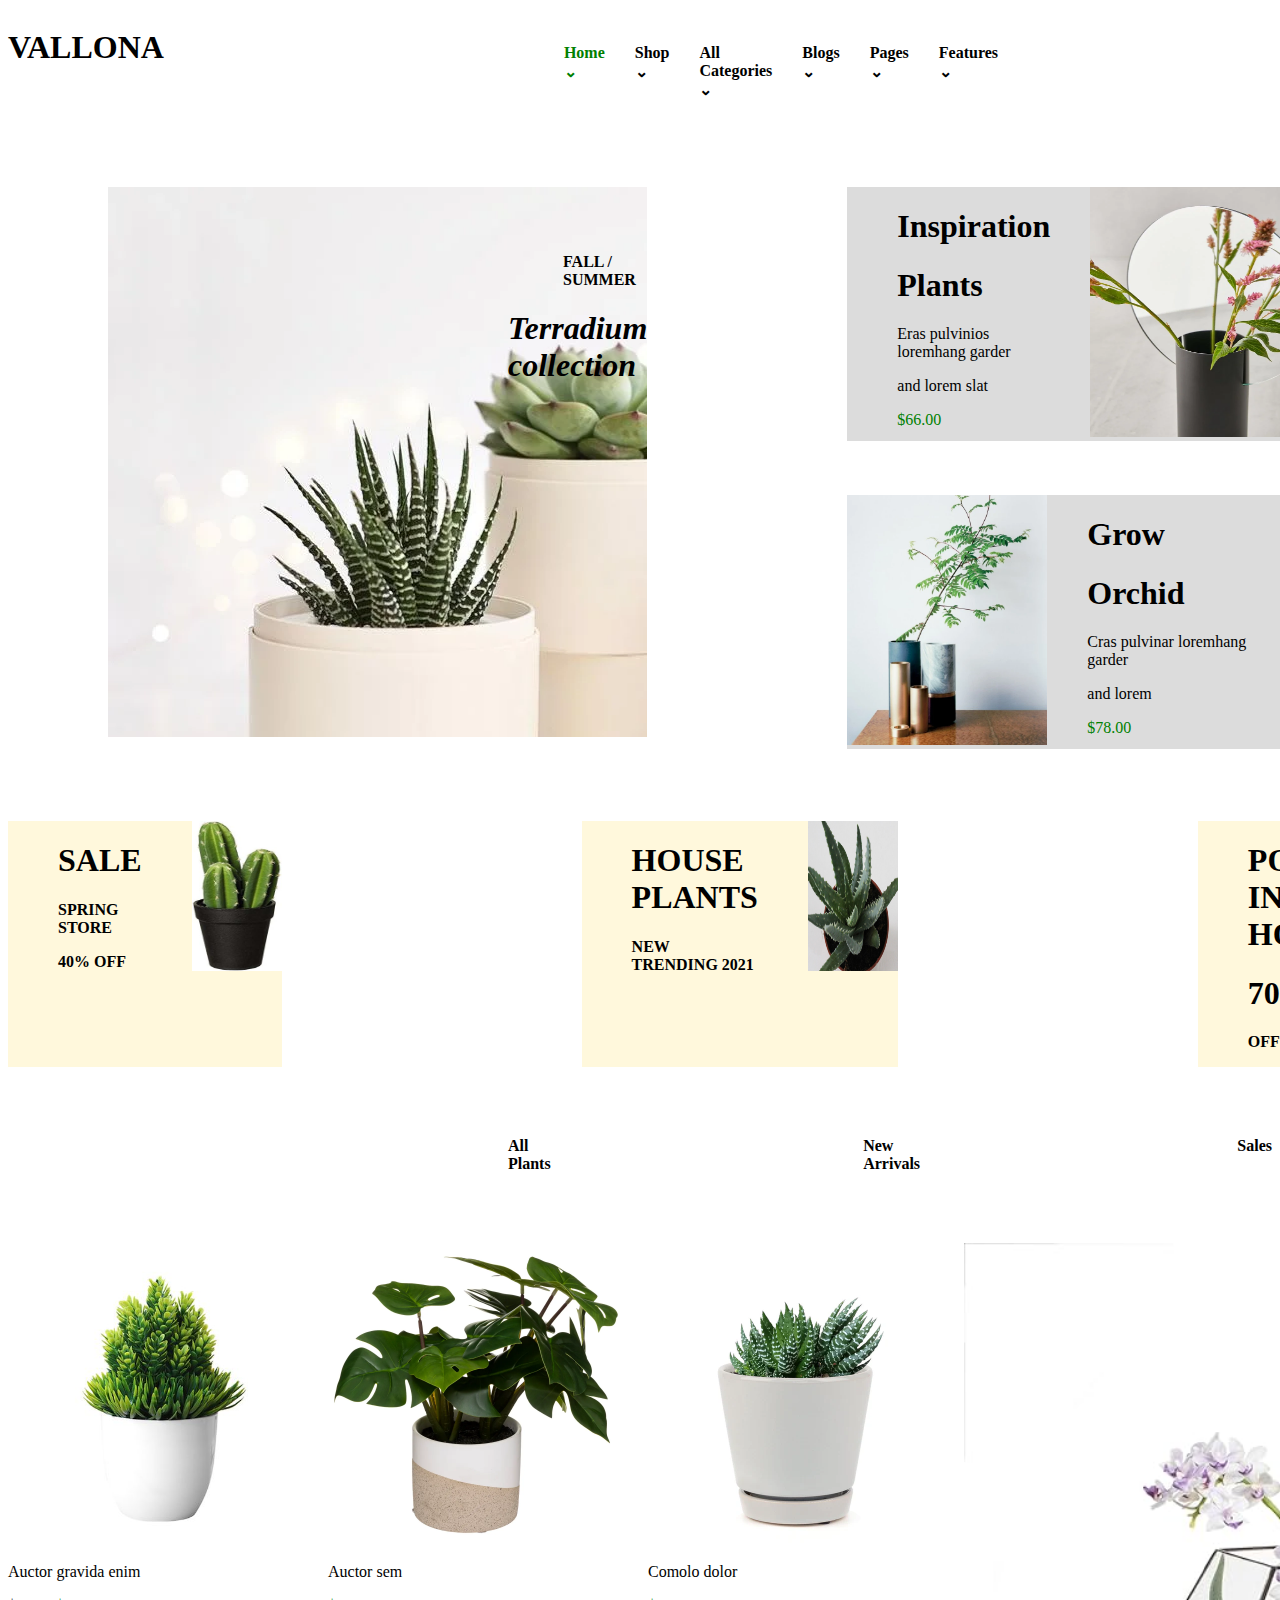
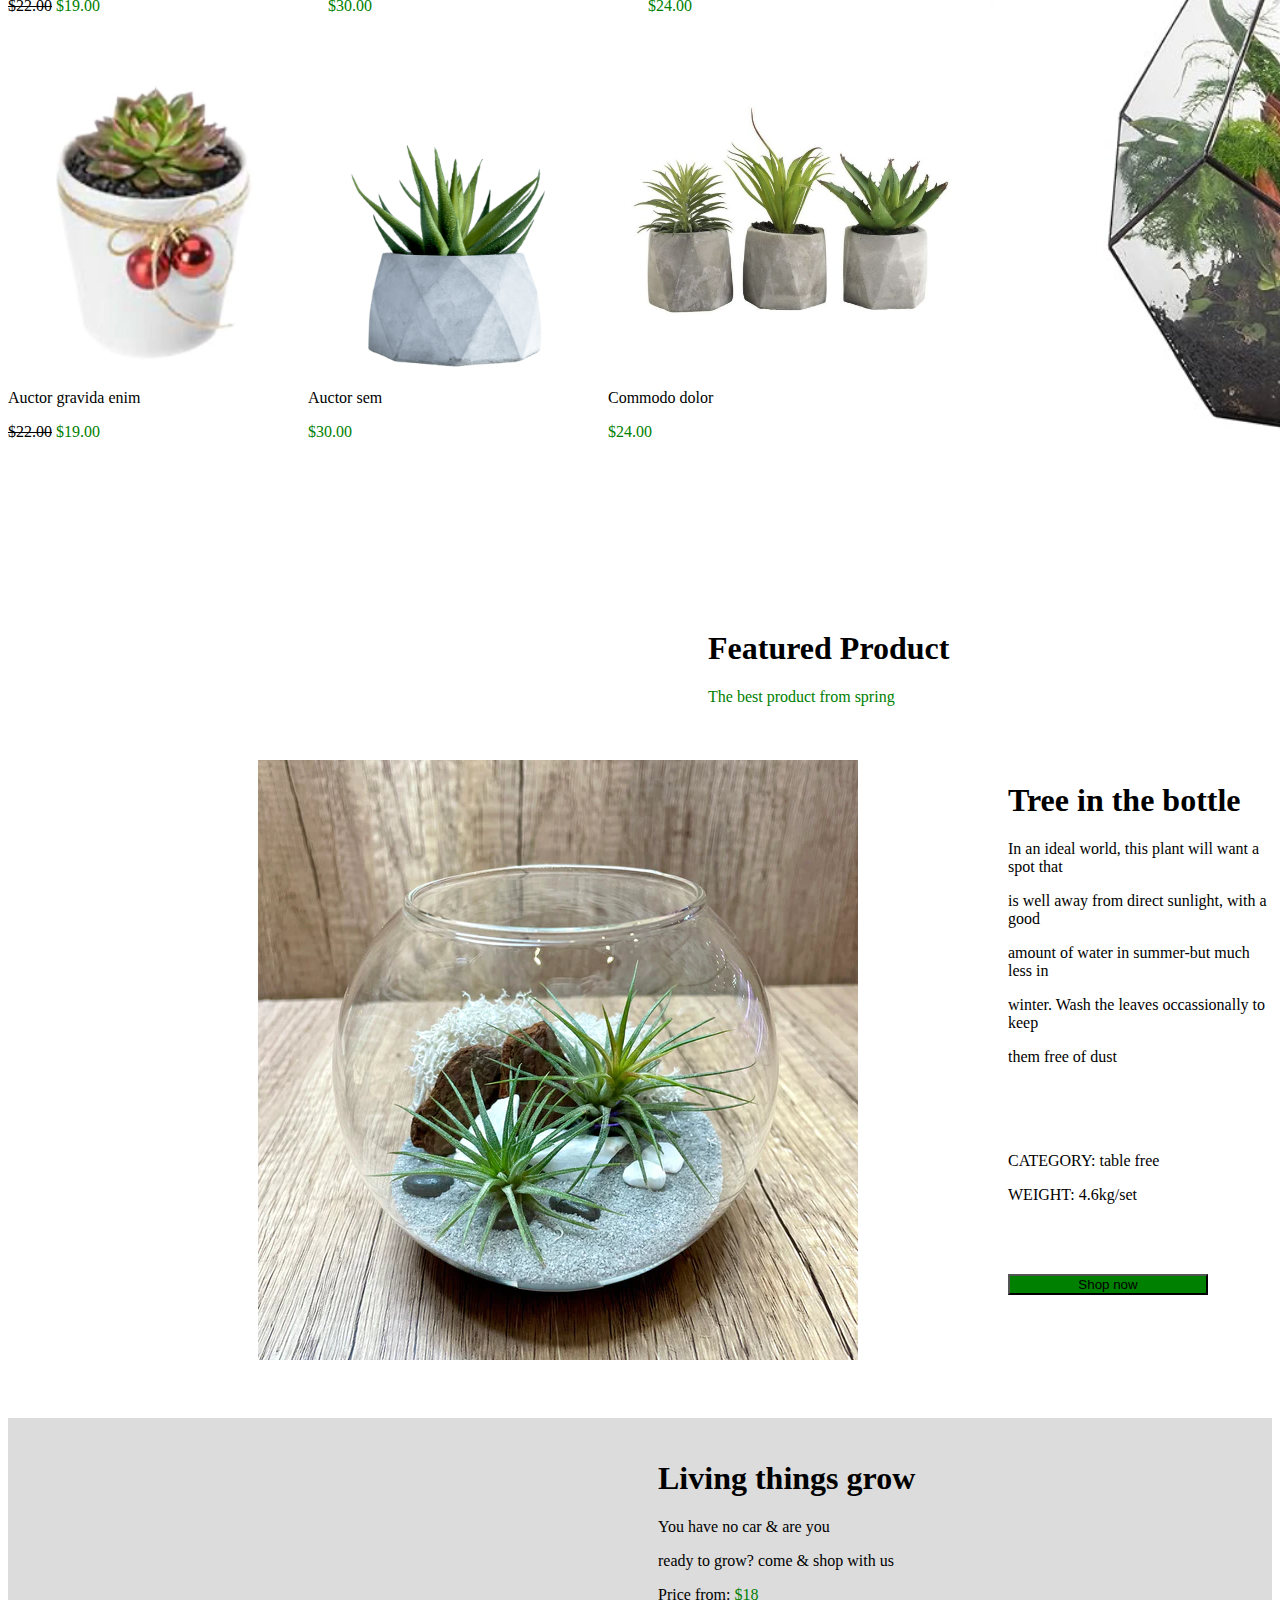
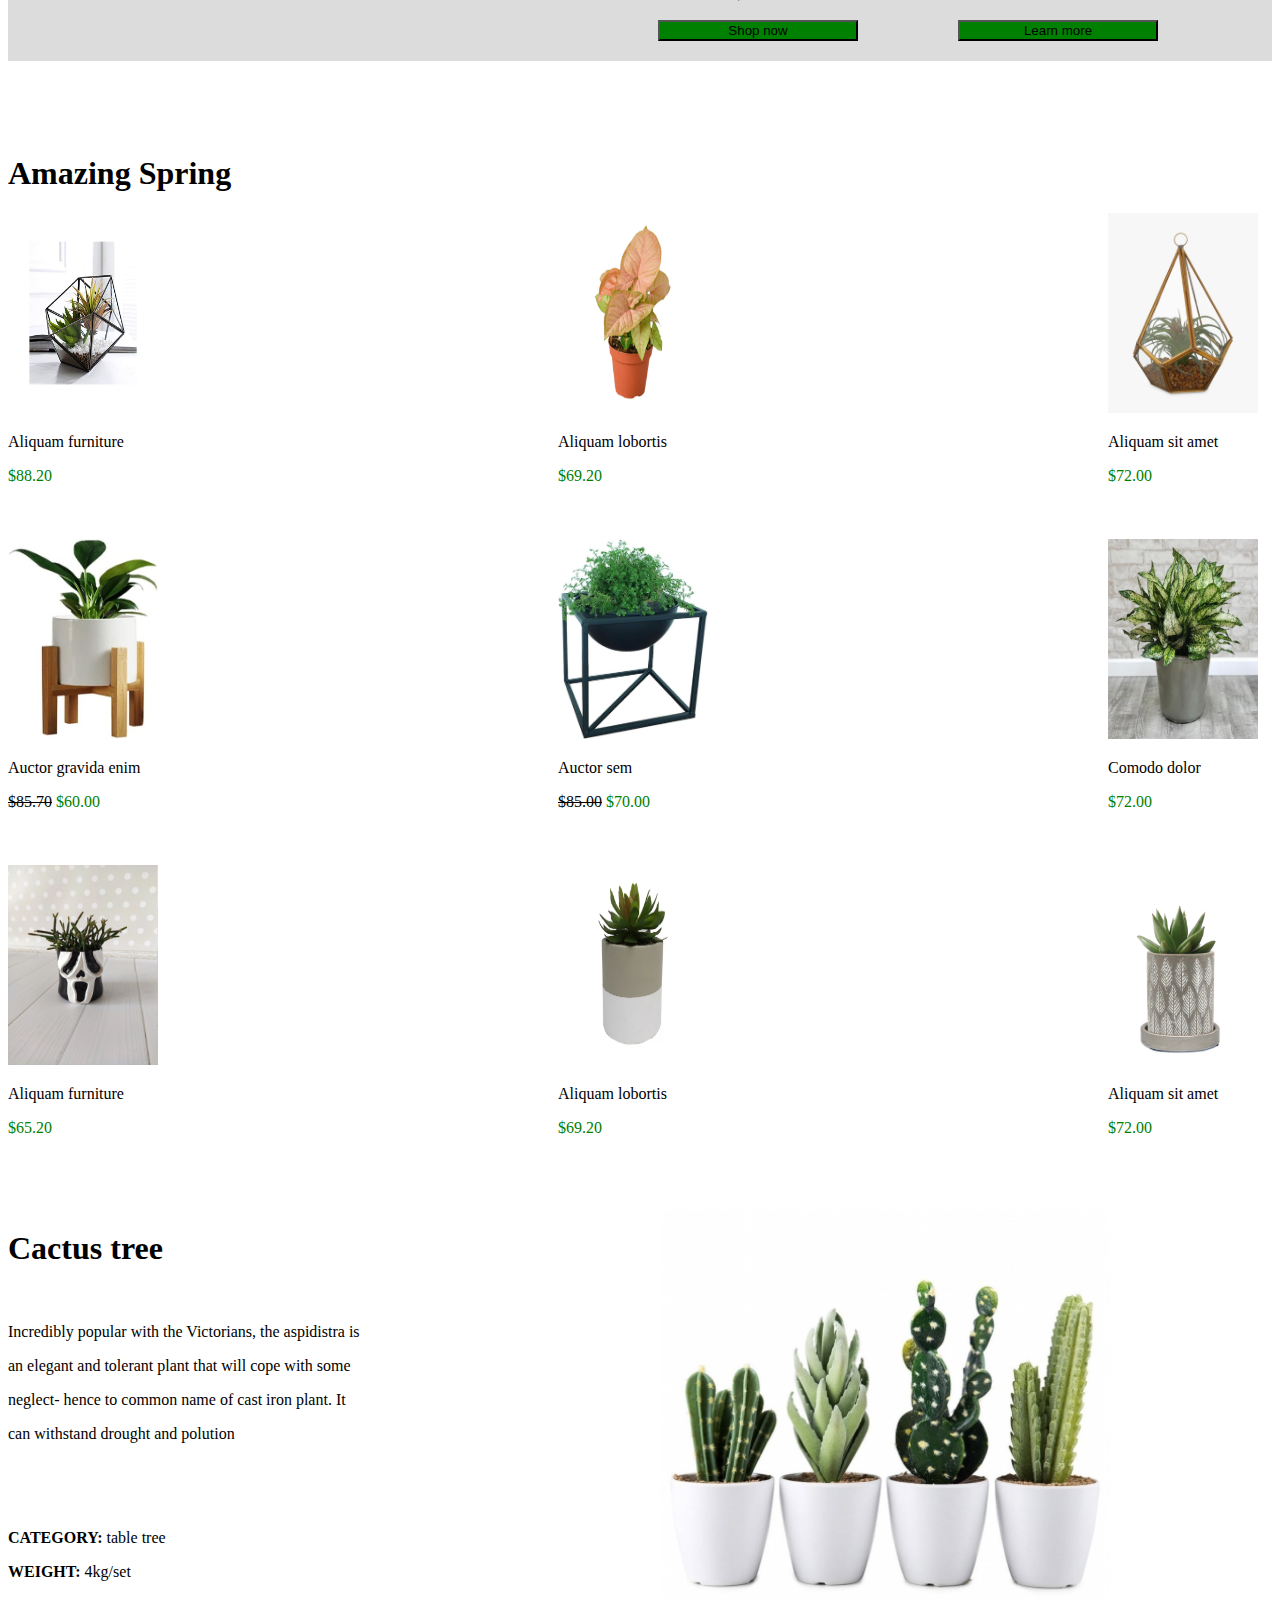
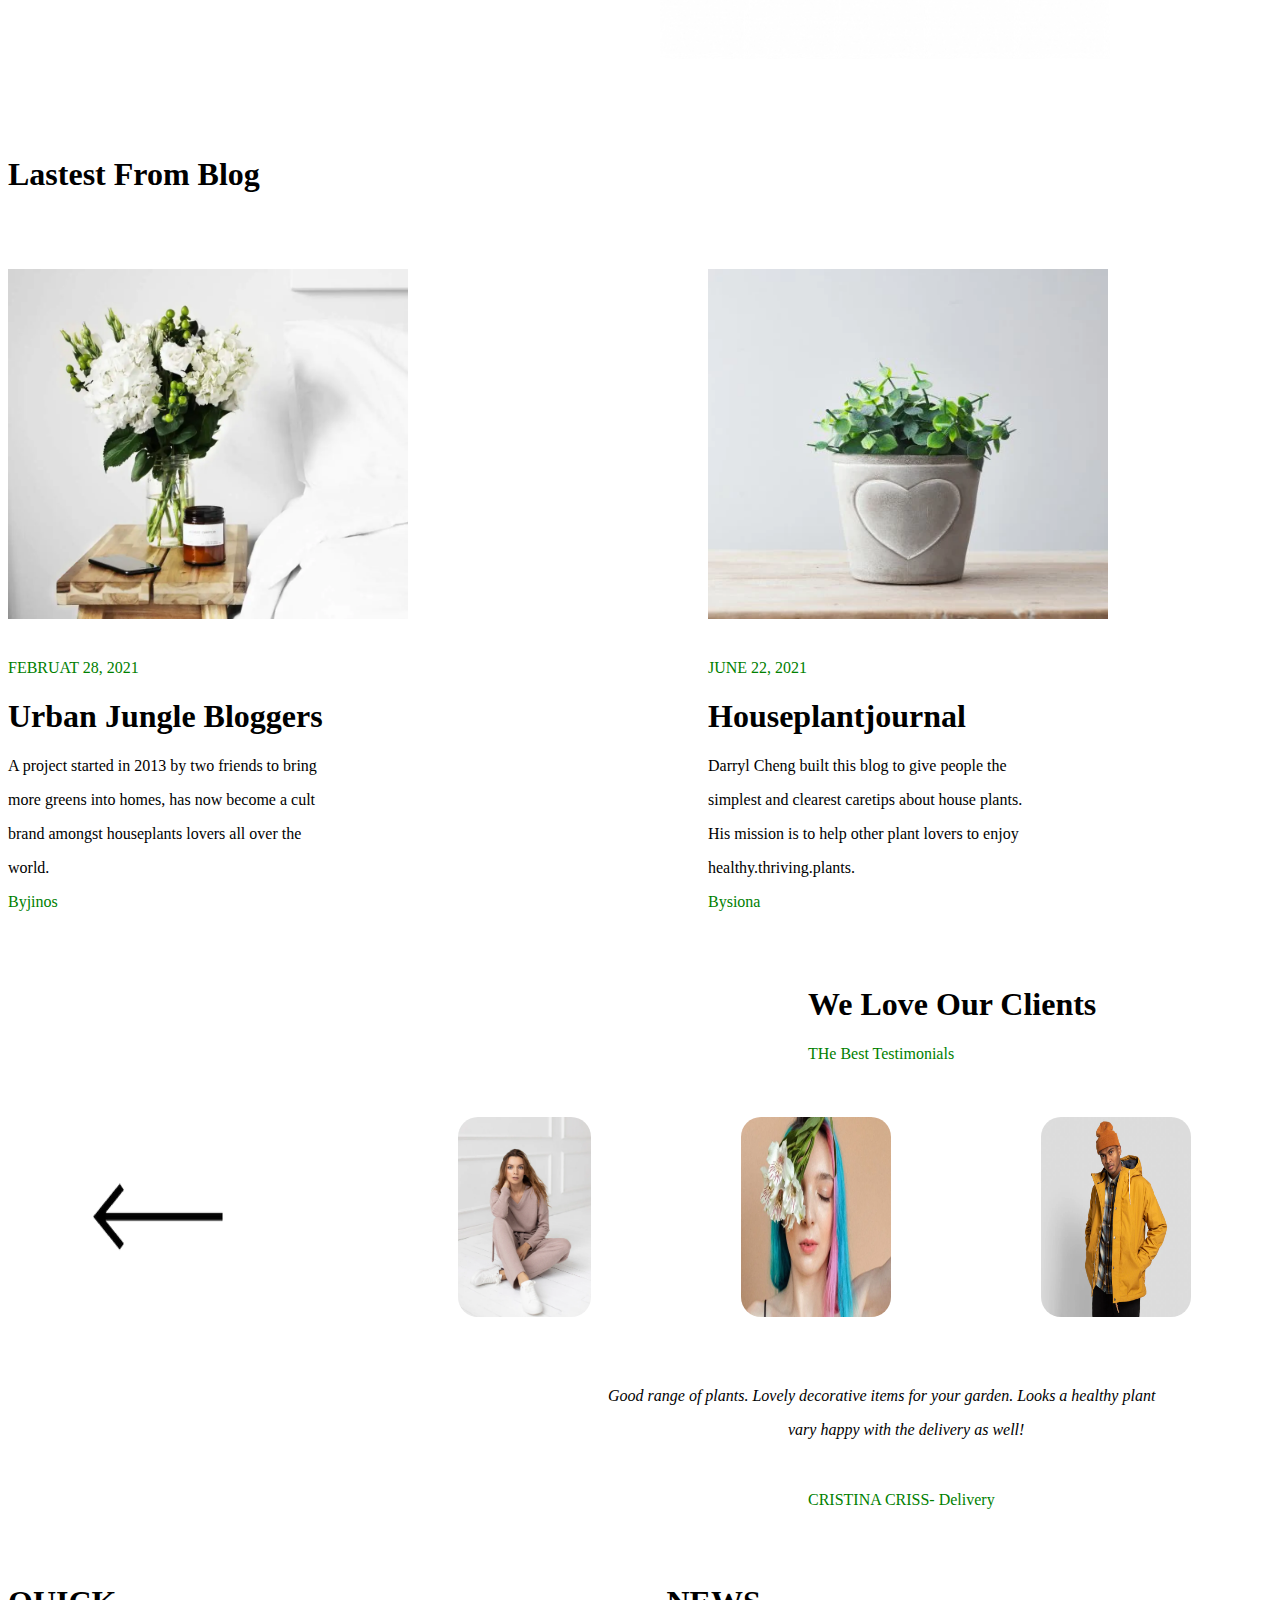
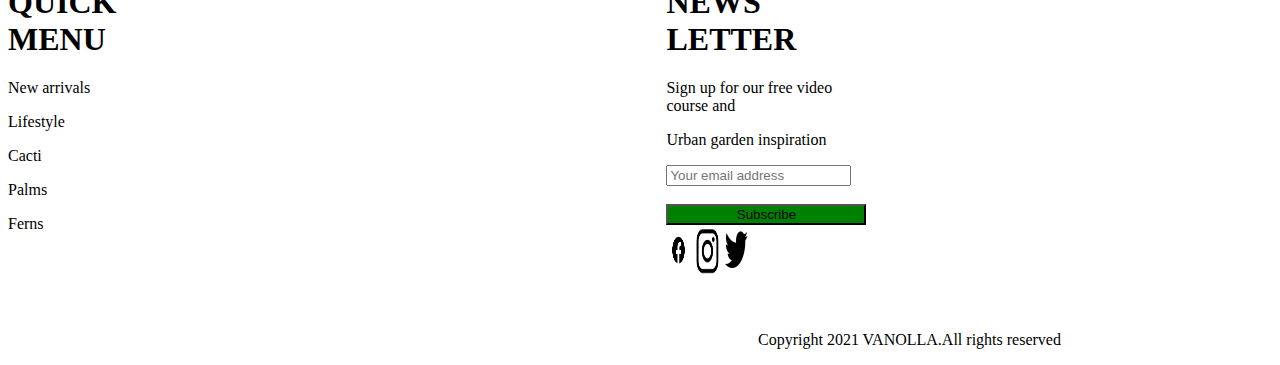
<file: index.html>
<!DOCTYPE html>
<html lang="en">
<head>
    <meta charset="UTF-8">
    <meta name="viewport" content="width=device-width, initial-scale=1.0">
    <title>Greenery website</title>
    <link rel="stylesheet" href="style.css">
</head>
<body>
    <div id="navbar">

        <div id="nav1">
        <h1>VALLONA</h1>

        </div>

        <div id="nav2">
            <p style="color: green;"><b>Home  &#8964</b></p>
            <p><b>Shop  &#8964</b></p>
            <p><b>All Categories  &#8964</b></p>
            <p><b>Blogs  &#8964</b></p>
            <p><b>Pages  &#8964</b></p>
            <p><b>Features  &#8964</b></p>
        </div>

        <div id="nav3">
            <img src="/images/icons.png" alt="" class="google">
        </div>
    </div>
    <br><br><br><br>
    
    <div id="container">
    <div id="container1">
        <div id="cont1">
            <div id="contA">
           <P><b>FALL / SUMMER</b></P>

            </div>

           <div id="contB">
            <h1><i>Terradium collection</i></h1>

           </div>
        </div>

    </div>

    <div id="container2">
        <div id="contC">
            <div id="C1">
                <h1>Inspiration</h1>
                <h1>Plants</h1>
                <p> Eras pulvinios loremhang garder</p>
                <p> and lorem slat</p>
                <span id="span">$66.00</span>
            </div>

            <div id="img2">
                <img src="/images/flower2.webp" alt="" class="img2">
            </div>
        </div>
        <br><br><br>

        <div id="contD">
            <div id="img3">
                <img src="/images/flower3.webp" alt="" class="img3">

            </div>

            <div id="C2">
                <h1>Grow</h1>
                <h1>Orchid</h1>
                <p>Cras pulvinar loremhang garder</p>
                <p>and lorem</p>
                <span id="span">$78.00</span>
            </div>
        </div>

    </div>
    </div>
    <br><br><br><br>

    <div id="content">

        <div id="content1">
            <div id="cont1A">
                <h1>SALE</h1>
                <P><b>SPRING STORE</b></P>
                <P><b>40% OFF</b></P>

            </div>

            <div id="img4">
                <img src="/images/dry.jpg" alt="" class="img4">
            </div>
        </div>

        <div id="content2">
            <div id="cont2A">
                <h1>HOUSE PLANTS</h1>
            <p><b>NEW TRENDING 2021</b></p>

            </div>

            <div id="img5">
                <img src="/images/aloe-humilis.jpg" alt="" class="img5">
            </div>
        </div>

        <div id="content3">
            <div id="cont3A">
                <h1>POTTED IN HOME</h1>
                <h1>70%</h1>
                <p><b>OFF</b></p>

            </div>

            <div id="img6">
                <img src="/images/Succulents.webp" alt="" class="img6">
            </div>
        </div>
    </div>
    <br><br><br>

        <div id="nav-bar">

        <p><b>All Plants</b></h1>
        <p><b>New Arrivals</b></p>
        <p><b>Sales</b></p>

        </div>
        <br><br><br>

        <div id="BUCKETS">
        <div id="bucks">
        <div id="bucket1">

        <div id="buck">

        <div id="buck-A">
        <img src="/images/1.jpg" alt="" class="imgg"> 
        <p>Auctor gravida enim</p>
        <s>$22.00</s>  
        <span id="span">$19.00</span>
        

        </div>

            <div id="buck-B">

                <img src="/images/pic.webp" alt="" class="imgg">
                <p>Auctor sem</p>
                <span id="span">$30.00</span>
            </div>

            <div id="buck-C">

                <img src="/images/pic2.webp" alt="" class="imgg">
                <p>Comolo dolor</p>
                <span id="span">$24.00</span>
                
            </div>
        </div>

    </div>
    <br><br><br>

    <div id="BUCK">

        <div id="buck-D">

            <img src="/images/flowerrr.webp" alt="" class="imgg">
            <p>Auctor gravida enim</p>
            <s>$22.00</s>
            <span id="span">$19.00</span>
            
        </div>
    
        <div id="buck-E">

            <img src="/images/cactus.webp" alt="" class="imgg">
            <p>Auctor sem</p>
            <span id="span">$30.00</span>
        </div>

        <div id="buck-F">
            <img src="/images/comolor.jpg" alt="" class="imgg">
            <p>Commodo dolor</p>
            <span id ="span">$24.00</span>
        </div>
    </div>
        </div>

    <div id="bucket2">
        <img src="/images/BIG.jpg" alt="" class="imagee">

        <div id="b">
        <span id="span">$24.00</span>
        <p>Drift Popcorn</p>
        <button type="shop now">Shop now</button>

        </div>
    </div>
    
    </div>
    <br><br><br><br>

    <div id="UP">
        <h1>Featured Product</h1>
        <span id="span">The best product from spring</span>
    </div>
    <br><br><br>

    <div id="ALL">
        <div id="imaage">
            <img src="images/image_grande.webp" alt="" class="imaage">
        </div>

        <div id="All-1">
            <h1>Tree in the bottle</h1>
            <p>In an ideal world, this plant will want a spot that</p>
            <p>is well away from direct sunlight, with a good</p>
            <p>amount of water in summer-but much less in</p>
            <p>winter. Wash the leaves occassionally to keep</p>
            <p>them free of dust</p>
            <br><br><br>

            <p>CATEGORY: table free</p>
            <p>WEIGHT: 4.6kg/set</p>
            <br><br><br>
            <button type="shop now">Shop now</button>

        </div>
    </div>
    <br><br><br>
    <div id="CONTENT">

        <div id="CON">
        <h1>Living things grow</h1>
        <p>You have no car & are you</p>
        <p>ready to grow? come & shop with us</p>
        <p>Price from: <span id="span">$18</span></p>

        <div id="butt">
            <button type="shop now">Shop now</button>
            <button type="Learn more">Learn more</button>
        </div>

        </div>
    </div>
    <br><br><br><br>

    <div id="CONTENT2">
        <h1>Amazing Spring</h1>
    </div>

    <div id="CONTENT3">
    
        <div id="A-A">
            <img src="/images/5A.jpg" alt="" class="google1">
            <p>Aliquam furniture</p>
            <span id="span">$88.20</span>
        </div>

        <div id="B-B">
            <img src="/images/5B.webp" alt="" class="google1">
            <p>Aliquam lobortis</p>
           <span id="span">$69.20</span>
        </div>

        <div id="C-C">
            <img src="/images/5C.webp" alt="" class="google1">
            <p>Aliquam sit amet</p>
            <span id="span">$72.00</span>
        </div>

        <div id="D-D">
            <img src="/images/5D.png" alt="" class="google1">
            <p>Aliquam </p>
            <span id="span">$55.00</span>
        </div>

    </div>
    <br><br><br>

    <div id="CONTENT4">

        <div id="E-E">
        <img src="/images/A-A.jpg" alt="" class="google1">
        <p>Auctor gravida enim</p>
        <s>$85.70</s>
        <span id="span">$60.00</span>
        </div>

        <div id="F-F">
            <img src="/images/B-B.jpg" alt="" class="google1">
            <p>Auctor sem</p>
            <s>$85.00</s>
            <span id="span">$70.00</span>
        </div>

        <div id="G-G">
            <img src="/images/C-C.png" alt="" class="google1">
            <p>Comodo dolor</p>
            <span id="span">$72.00</span>
        </div>

        <div id="H-H">
            <img src="/images/D-D.jpg" alt="" class="google1">
            <p>Aliquet auctor sem</p>
            <span id="span">$55.00</span>
        </div>
    </div>
    <br><br><br>

    <div id="CONTENT5">

        <div id="I-I">
        <img src="/images/D-D.webp" alt="" class="google1">
        <p>Aliquam furniture</p>
        <span id="span">$65.20</span>
        </div>

        <div id="J-J">
            <img src="/images/E-E.webp" alt="" class="google1">
            <p>Aliquam lobortis</p>
            <span id="span">$69.20</span>
        </div>

        <div id="K-K">
            <img src="/images/L2.jpg" alt="" class="google1">
            <p>Aliquam sit amet</p>
            <span id="span">$72.00</span>
        </div>

        <div id="L-L">
            <img src="/images/L1.jpg" alt="" class="google1">
            <p>Aliquet auctor sem</p>
            <span id="span">$55.00</span>
        </div>
    </div>
    <br><br><br><br>

    <div id="CONT">

        <div id="CONT1">
        <h1>Cactus tree</h1>
        <br>
        <p>Incredibly popular with the Victorians, the aspidistra is</p>
        <p>an elegant and tolerant plant that will cope with some</p>
        <p>neglect- hence to common name of cast iron plant. It</p>
        <p>can withstand drought and polution</p>
        <br><br><br>
        <p><b>CATEGORY:</b> table tree</p>
        <p><b>WEIGHT:</b> 4kg/set</p>
        </div>

        <div id="CONT2">
            <img src="/images/cactus--.jpg" alt="" class="google2">
        </div>

    </div>
    <br><br><br><br>

    <div id="CONT-A">
        <h1>Lastest From Blog</h1>
    </div>
    <br><br><br>

    <div id="CONT-B">
        <div id="CONTB-1">
            <img src="/images/stopbeingmessy-1.webp" alt="" class="GOOGLE">
            <br><br><br>
            <span id="span">FEBRUAT 28, 2021</span>
            <h1>Urban Jungle Bloggers</h1>
            <p>A project started in 2013 by two friends to bring</p>
            <p>more greens into homes, has now become a cult</p>
            <p>brand amongst houseplants lovers all over the</p>
            <p>world.</p>
            <span id="span">Byjinos</span>
        </div>

        <div id="CONTB-2">
            <img src="/images/Meesy2.webp" alt="" class="GOOGLE">
            <br><br><br>
            <span id="span">JUNE 22, 2021</span>
            <h1>Houseplantjournal</h1>
            <p>Darryl Cheng built this blog to give people the</p>
            <p>simplest and clearest caretips about house plants.</p>
            <p>His mission is to help other plant lovers to enjoy</p>
            <p>healthy.thriving.plants.</p>
            <span id="span">Bysiona</span> 
        </div>

        <div id="CONTB-3">
            <img src="/images/Mess3.webp" alt="" class="GOOGLE">
            <br><br><br>
            <span id="span">JULY 10, 2021</span>
            <h1>The Sill- The Plant Hunter</h1>
            <p>The Sill is "a modern form destination for the</p>
            <p>modern plant lover." On this website, you will find</p>
            <p>growing tips, interviews, tutorials, plant stories</p>
            <p>and myths, decoration and style advice.</p>
            <span id="span">Byorinoo</span>
        </div>
    </div>
    <br><br><br>

    <div id="FINAL1">
        <h1>We Love Our Clients</h1>
        <span id="span">THe Best Testimonials</span>
    </div>
    <br><br><br>

    <div id="FINAL2">
        <img src="/images/arrows-05.png" alt="" class="arrow-left">
        <img src="/images/W.webp" alt="" class="lady">
        <img src="/images/Tips_to_fight_premature_ageing_0.webp" alt="" class="lady">
        <img src="/images/A-AA.webp" alt="" class="lady">
        <img src="/images/arrows-04.png" alt="" class="arrow-right">
    </div>
    <br><br><br>

    <div id="FINAL3">
        <p><i>Good range of plants. Lovely decorative items for your garden. Looks a healthy plant</i></p>
    </div>

    <div id="FINAL4">
        <p><i>vary happy with the delivery as well!</i></p>
    </div>
    <br><br>

    <div id="FINAL5">
        <span id="span">CRISTINA CRISS- Delivery</span>
    </div>
    <br><br><br>

    <div id="footer">
        <div id="footer1">
            <h1>QUICK MENU</h1>
            <p>New arrivals</p>
            <p>Lifestyle</p>
            <p>Cacti</p>
            <p>Palms</p>
            <p>Ferns</p>
        </div>

        <div id="footer2">
            <h1>NEWS LETTER</h1>
            <p>Sign up for our free video course and</p>
            <p>Urban garden inspiration</p>
            <input type="your email address" placeholder="Your email address">
            <br><br>
            <button type="Subscribe">Subscribe</button>

            <div id="icon">
            <img src="/images/downloadFB.png" alt="" class="icon">
            <img src="/images/Instagram.webp" alt="" class="icon">
            <img src="/images/twitter-icon.webp" alt="" class="icon">
            <br><br><br>
            </div>
        </div>

        <div id="footer3">
            <h1>INFORMATION</h1>
            <P>FAQS</P>
            <p>Track order</p>
            <p>Delivery</p>
            <p>Contact us</p>
            <p>Return</p>
        </div>
    </div>

    <div id="source">
       <p>Copyright 2021 VANOLLA.All rights reserved</p>
    </div>







</body>
</html>
</file>
<file: style.css>
body{
   background-color:white

}
#navbar{
    display: flex;

}

#nav2{
    display: flex;
    gap: 30px;
    margin-left: 400px;
    margin-top: 20px;

}

#nav3{
    margin-left: 500px;
    margin-top: 20px;
}

#cont1{
    margin-left: 300px;
}

#contA{
    margin-left: 55px;
}

#cont1{
    margin-left: 400px;
}

#container{
    display: flex;
}

#container1{
    
    position: relative;
    margin-left: 100px;
    background-image: url(images/flowers.webp);
    background-repeat: no-repeat;
    height: 500px;
    width: 900px;
    padding-top: 50px;

}

#span{
    color: green;
}

#container2{
    margin-left: 200px;
   
}

#contC{
    display: flex;
    gap: 40px;
    background-color:gainsboro;
}

.img2{
    height: 250px;
    width: 200px;
}

#C1{
    margin-left: 50px;
}

.img3{
    height: 250px;
    width: 200px;
}

#contD{
     display: flex;
     gap: 40px;
     background-color: gainsboro;
}

#content1{
    display: flex;
    gap: 50px;
    background-color: cornsilk;
}

.img4{
    height: 150px;
    width: 90px;
}

#content{
    display: flex;
    gap: 300px;
}

#content2{
    display: flex;
    gap: 50px;
    background-color: cornsilk;
}

.img5{
    height: 150px;
    width: 90px;
}

#content3{
    display: flex;
    gap: 50px;
    background-color: cornsilk;

}

.img6{
    height: 150px;
    width: 90px;

}

#cont1A{
    margin-left: 50px;
}

#cont2A{
    margin-left: 50px;
}

#cont3A{
    margin-left: 50px;
}

#nav-bar{
    display: flex;
    gap: 300px;
    margin-left: 500px;
}

.imgg{
    height: 300px;
}

#buck{
    display: flex;
    gap: 20px;
}

#BUCK{
    display: flex;
    gap: 20;
}

#BUCKETS{
    display: flex;
}

.imagee{
    height: 800px;
}

#b{
    margin-left: 400px;
}

button{
    background-color: green;
    width: 200px;
   
}

#UP{
    margin-left: 700px;

}

#ALL{
    display: flex;
    gap: 150px;
    margin-left: 250px;
}

#butt{
    display: flex;
    gap: 100px;
}

#CONTENT{
    background-color: gainsboro;
}

#CON{
    margin-left: 650px;
    padding-bottom: 20px;
    padding-top: 20px;
}

.google1{
    height: 200px;
    width: 150px;

}

#CONTENT3{
    display:flex;
    gap: 400px;
   
}

#CONTENT4{
    display:flex;
    gap: 400px;
}

#CONTENT5{
    display:flex;
    gap: 400px;
}

#CONT{
    display: flex;
    gap: 300px;
}

.google2{
    width: 450px;

}

.GOOGLE{
    width: 400px;
    height: 350px;
}

#CONT-B{
    display: flex;
    gap: 300px;
}

#FINAL1{
    margin-left: 800px;
}

#FINAL2{
    display: flex;
    gap: 150px;
}

.lady{
    height: 200px;
    width: 150px;
    border-radius: 20px;
}

#FINAL3{
    margin-left: 600px;
}

#FINAL4{
    margin-left: 780px;
}

#FINAL5{
    margin-left: 800px;
}

#footer{
    display: flex;
    gap: 550px;
}

.icon{
    width: 25px;
    height: 50px;
}

#source{
    margin-left: 750px;
}


@media screen and (min-width:280px) and (max-width: 460px){
    #navbar{
        display: grid;
        font-size: small;

    }
    #nav2{
        display: grid;
        gap: 1px;
        margin-left: 0px;
        margin-top: 10px;
    
    }
    #nav3{
        margin-left: 0px;
        margin-top: 10px;
    }
    #footer{
        display: grid;
        gap: 0px;
    }
    #source{
        margin-left: 0px;
    }

#FINAL3{
    margin-left: 0px;
}

#FINAL4{
    margin-left: 0px;
}

#FINAL5{
    margin-left: 0px;
}
#FINAL1{
    margin-left: 0px;
}

#FINAL2{
    display: grid;
    gap: 10px;
}

#CONT-B{
    display: grid;
    gap: 30px;
}
#CONT{
    display: grid;
    gap: 0px;
}
.google2{
    width: 150px;
}
.GOOGLE{
    width: 200px;
    height: 150px;
}

#CONTENT3{
    display:grid;
    gap: 0px;
   
}

#CONTENT4{
    display:grid;
    gap: 0px;
}

#CONTENT5{
    display:grid;
    gap: 0px;
}
#CONTENT{
    background-color: gainsboro;
}
#CON{
    margin-left: 0px;
    padding-bottom: 20px;
    padding-top: 20px;
}
#ALL{
    display: grid;
    gap: 0px;
    margin-left: 0px;
}
.imaage{
width: 200px;
height: 230px;
}

#BUCKETS{
    display: grid;
}

#nav-bar{
    display: grid;
    gap: 0px;
    margin-left: 0px;
}

#buck{
    display: grid;
    gap: 0px;
}
#BUCK{
    display: grid;
    gap: 0px;
}
.imagee{
    height: 200px;
}
.imgg{
    height: 150px;
}

#content{
    display: grid;
    gap: 0px;
    font-size: smaller;
}
#container2{
    margin-left: 0px;
   
}
#container{
    display: grid;
}

#container1{
    
    margin-left: 0px;
    background-image: url(images/flowers.webp);
    background-repeat: no-repeat;
    height: 400px;
    width: 250px;
    margin-bottom: 70px;
    margin-left: 0px;

}
#cont1{
    margin-left: 0px;
    font-size: smaller;
}
#b{
    margin-left: 0px;
}
#UP{
    margin-left: 0px;

}
#contC{
    display: grid;
    gap: 20px;
    width: 10px;
   
}
#contD{
    display: grid;
    gap: 20px;
    width: 10px;
}

#content1{
    display: grid;
    gap: 20px;
    
}


#content2{
    display: grid;
    gap: 20px;
  
}



#content3{
    display: grid;
    gap: 20px;


}
body{
   overflow-x: hidden;
   font-size: small;
}

}
</file>
